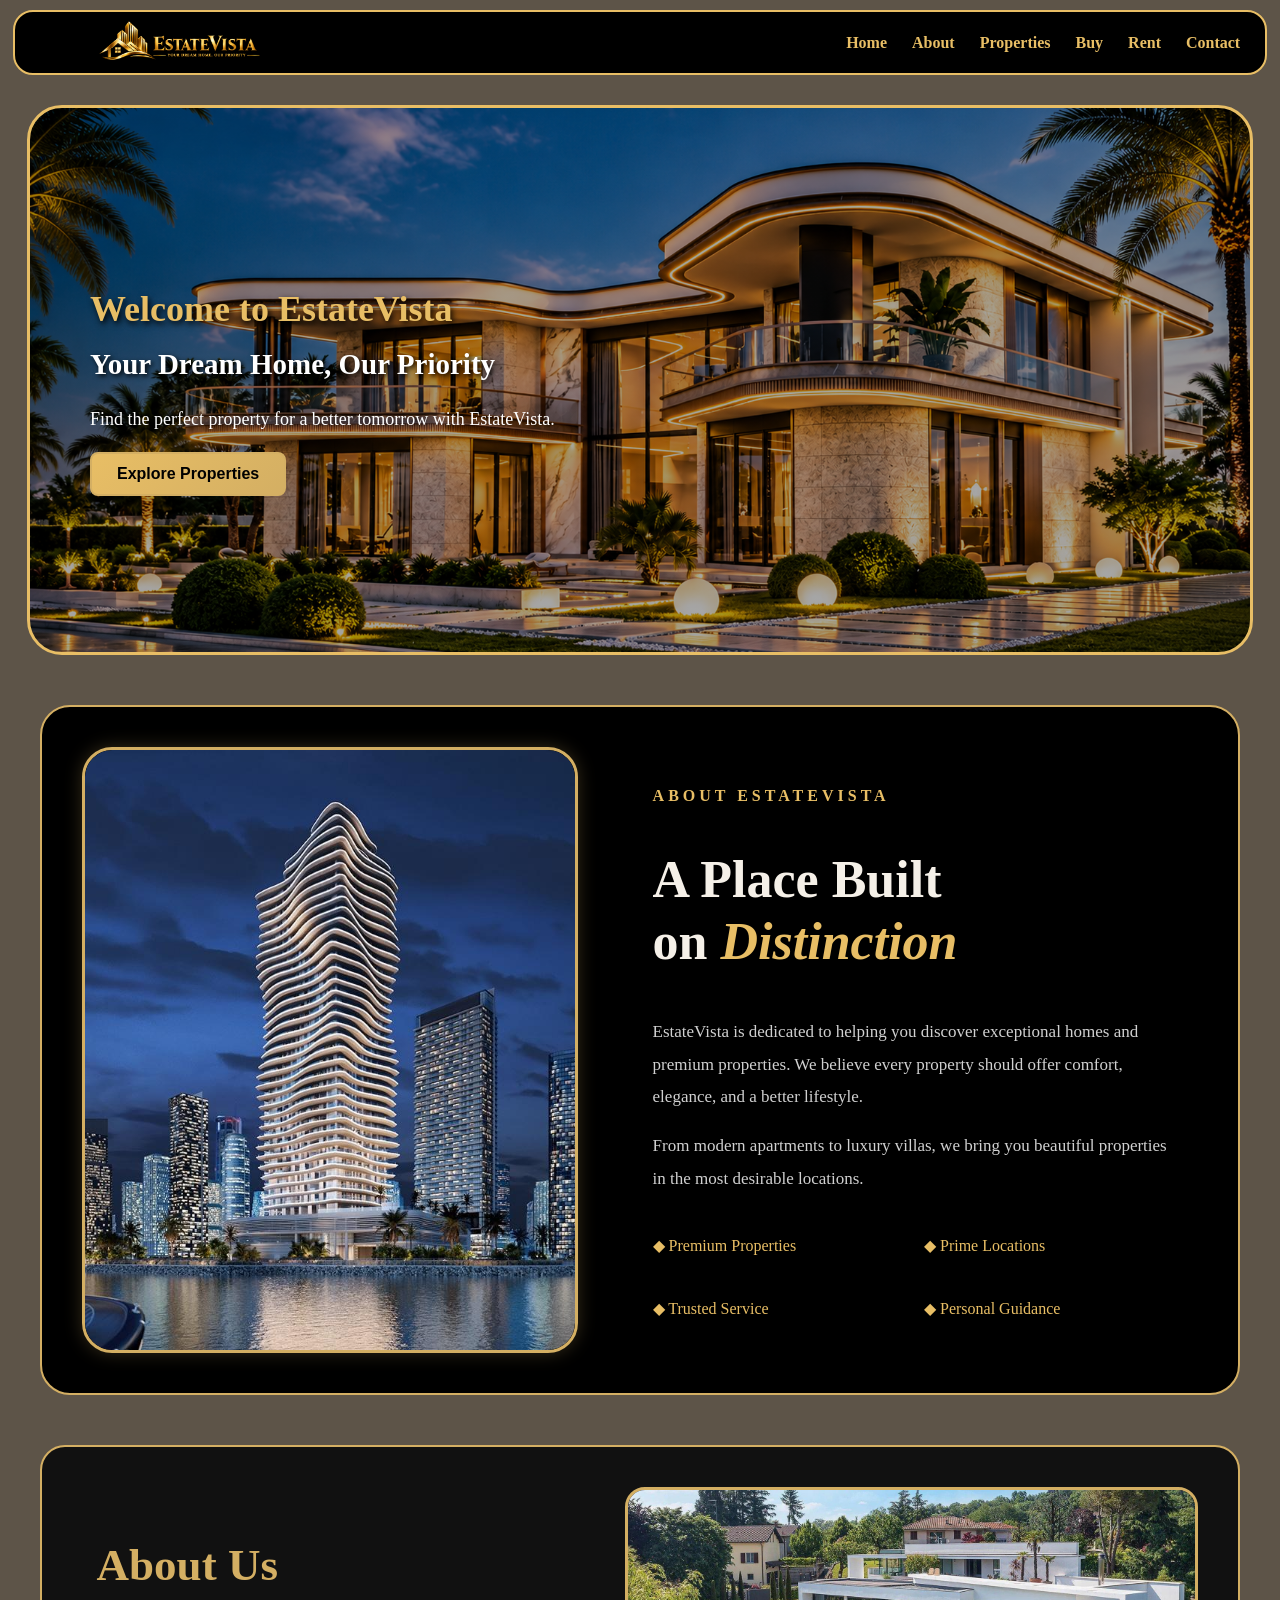
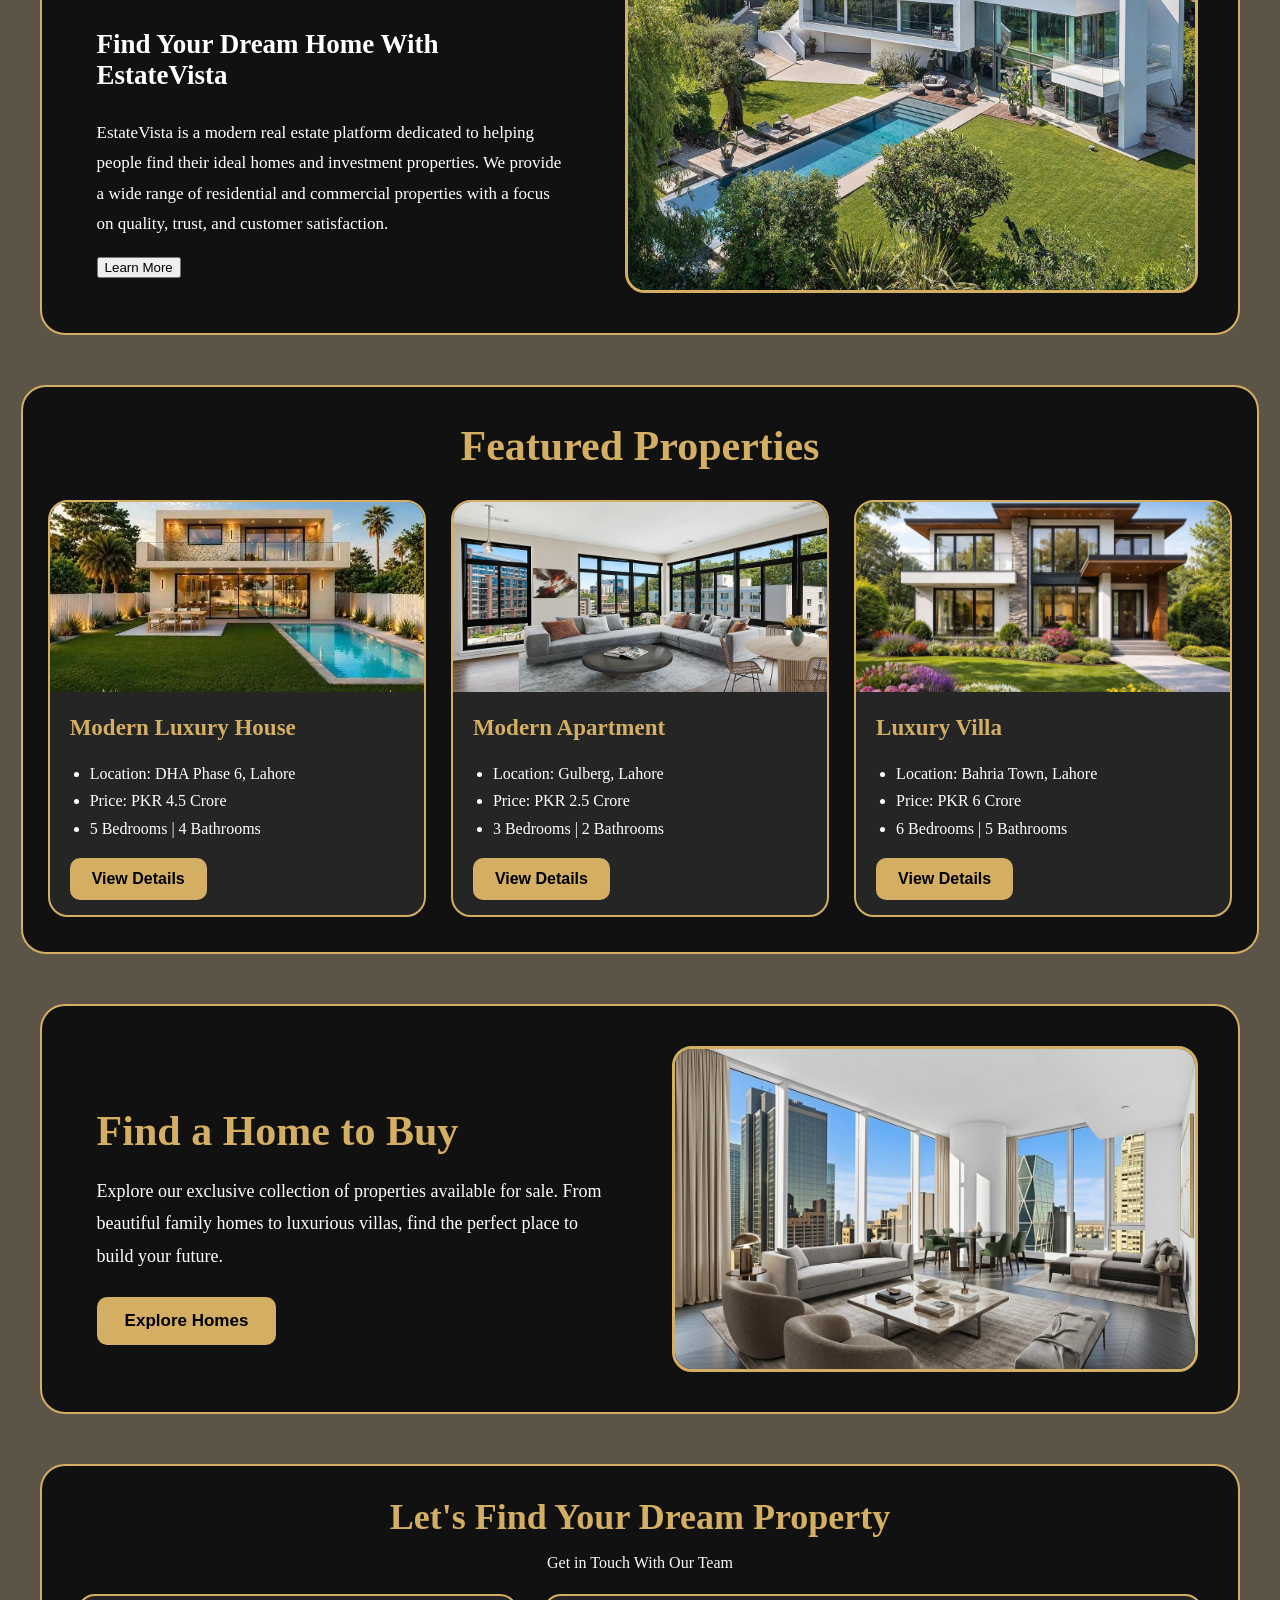
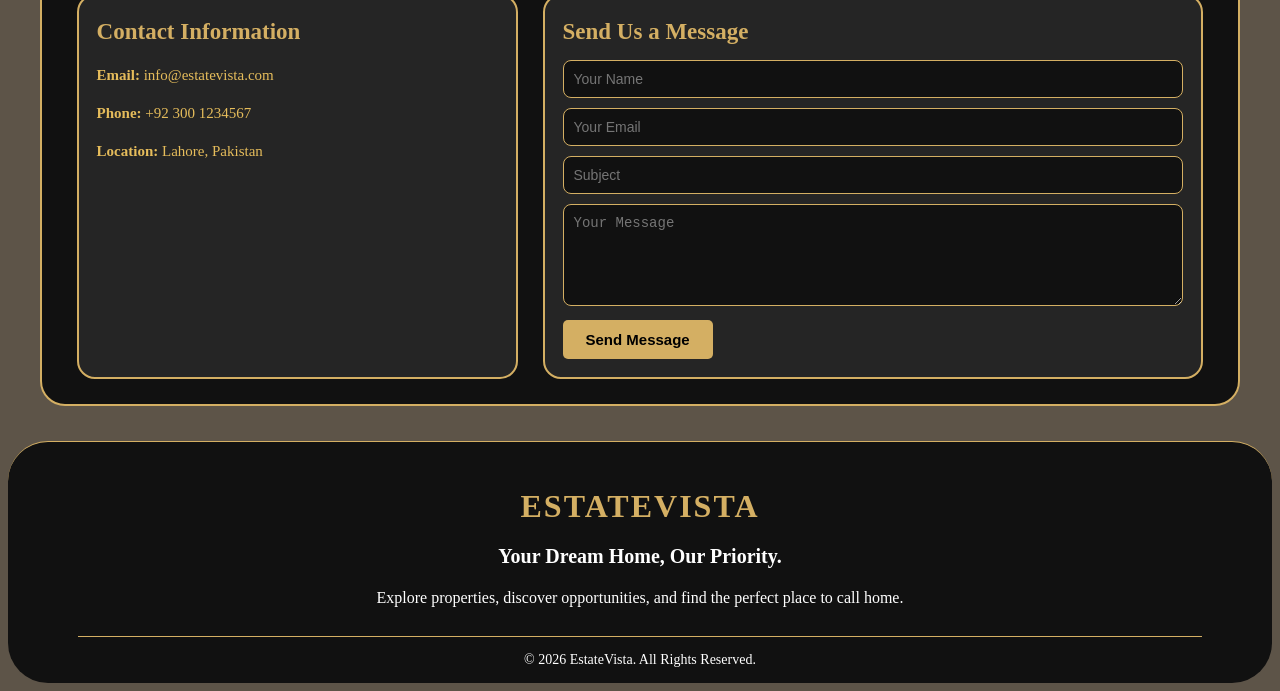
<file: index.html>
<!DOCTYPE html>
<html lang="en">

<head>
    <meta charset="UTF-8">
    <meta name="viewport" content="width=device-width, initial-scale=1.0">
    <title>Document</title>
    <link rel="stylesheet" href="style.css">
</head>
<body>
    <div id="navbar">
    <img src="logooooo.png" alt="EstateVista Logo">
    <div id="nav-links">
        <a href="#home">Home</a>
        <a href="#about">About</a>
        <a href="#featured-properties">Properties</a>
        <a href="#buy-home">Buy</a>
        <a href="#buy-home">Rent</a>
        <a href="#contact">Contact</a>
    </div>
</div>
    <div id="home">
        <div id="home-text">
            <h1>Welcome to EstateVista</h1>
            <h2>Your Dream Home, Our Priority</h2>
            <p>Find the perfect property for a better tomorrow with EstateVista.</p>
            <button class="scroll-properties">Explore Properties</button>
        </div>
    </div>
    <div id="description-section">
        <div id="description-image">
            <img src="des.jfif" alt="Luxury Building">
        </div>
        <div id="description-content">
            <h4>ABOUT ESTATEVISTA</h4>

            <h2>
                A Place Built <br>
                on <span>Distinction</span>
            </h2>

            <p>
                EstateVista is dedicated to helping you discover
                exceptional homes and premium properties.
                We believe every property should offer comfort,
                elegance, and a better lifestyle.
            </p>

            <p>
                From modern apartments to luxury villas,
                we bring you beautiful properties in
                the most desirable locations.
            </p>

          <div id="description-features">

    <p>◆ Premium Properties</p>
    <p>◆ Prime Locations</p>
    <p>◆ Trusted Service</p>
    <p>◆ Personal Guidance</p>

</div>
</div>
        </div>
    </div>
    <section id="about">

    <div id="about-text">

        <h2>About Us</h2>

        <h3>Find Your Dream Home With EstateVista</h3>
        <p>
            EstateVista is a modern real estate platform dedicated
            to helping people find their ideal homes and
            investment properties. We provide a wide range of
            residential and commercial properties with a focus on
            quality, trust, and customer satisfaction.
        </p>
        <button class="scroll-contact">Learn More</button>
    </div>
    <div id="about-image">
        <img src="about.jfif" alt="EstateVista Luxury Property">
    </div>
</section>
    
<div id="featured-properties">

    <h2>Featured Properties</h2>
    <div id="property-container">

        <div class="property-card">
            <img src="image real.jfif" alt="Modern Luxury House">

            <div class="property-text">
                <h2>Modern Luxury House</h2>
                <ul>
                    <li>Location: DHA Phase 6, Lahore</li>
                    <li>Price: PKR 4.5 Crore</li>
                    <li>5 Bedrooms | 4 Bathrooms</li>
                </ul>
              <button class="view-details">View Details</button>
            </div>
        </div>

        <div class="property-card">
            <img src="estae.jfif" alt="Modern Apartment">

            <div class="property-text">
                <h2>Modern Apartment</h2>
                <ul>
                    <li>Location: Gulberg, Lahore</li>
                    <li>Price: PKR 2.5 Crore</li>
                    <li>3 Bedrooms | 2 Bathrooms</li>
                </ul>
                <button class="view-details">View Details</button>
            </div>
        </div>
        <div class="property-card">
            <img src="poplar.jfif" alt="Luxury Villa">
            <div class="property-text">
                <h2>Luxury Villa</h2>
                <ul>
                    <li>Location: Bahria Town, Lahore</li>
                    <li>Price: PKR 6 Crore</li>
                    <li>6 Bedrooms | 5 Bathrooms</li>
                </ul>
                <button class="view-details">View Details</button>
            </div>
        </div>

    </div>
</div>
<section id="buy-home">
    <div id="buy-content">
        <h2>Find a Home to Buy</h2>
        <p>
            Explore our exclusive collection of properties
            available for sale. From beautiful family homes
            to luxurious villas, find the perfect place to
            build your future.
        </p>
       <button class="scroll-properties">Explore Homes</button>
    </div>
    <div id="buy-image">
        <img src="buy.jfif" alt="Luxury Home">
    </div>
</section>

<!-- CONTACT SECTION -->

<section id="contact">

    <h1>Let's Find Your Dream Property</h1>

    <p id="contact-subtitle">
        Get in Touch With Our Team
    </p>

    <div id="contact-container">

        <!-- LEFT CONTACT INFORMATION -->

        <div id="contact-info">

            <h2>Contact Information</h2>

            <p>
                <strong>Email:</strong>
                info@estatevista.com
            </p>

            <p>
                <strong>Phone:</strong>
                +92 300 1234567
            </p>

            <p>
                <strong>Location:</strong>
                Lahore, Pakistan
            </p>

        </div>
       
<div id="contact-form">

    <h2>Send Us a Message</h2>

    <form id="estate-contact-form">

        <input type="text"
            name="name"
            placeholder="Your Name"
            required>

        <input type="email"
            name="email"
            placeholder="Your Email"
            required>

        <input type="text"
            name="subject"
            placeholder="Subject"
            required>

        <textarea
            name="message"
            placeholder="Your Message"
            rows="5"
            required></textarea>

        <button type="submit">
            Send Message
        </button>

    </form>

</div>


</section>

<footer id="footer">

    <h2>ESTATEVISTA</h2>

    <h3>Your Dream Home, Our Priority.</h3>

    <p>
        Explore properties, discover opportunities,
        and find the perfect place to call home.
    </p>
          <div id="footer-bottom">
        <p>
            © <span id="current-year"></span> EstateVista. All Rights Reserved.
        </p>
    </div>

</footer>

<script src="script.js"></script>
</body>
</html>
</file>
<file: style.css>
body {
    background-color: #5D5448;
    padding-top: 85px;
}
#navbar {
    position: fixed;
    top: 10px;
    left: 1%;
    z-index: 1000;

    display: flex;
    justify-content: space-between;
    align-items: center;
    width: 98%;
    height: 65px;
    background-color: black;
    margin: 0 auto;
    padding: 5px 25px;
    border: 2px solid #E8BE65;
    border-radius: 20px;
    box-sizing: border-box;
}
#navbar img {
    width: 280px;
    height: 55px;
    object-fit: contain;
}

#nav-links {
    display: flex;
    align-items: center;
    gap: 25px;
}
#nav-links a {
    color: #E8BE65;
    font-size: 16px;
    font-weight: bold;
    text-decoration: none;
    cursor: pointer;
    white-space: nowrap;
    transition: 0.3s;
}

#nav-links a:hover {
    color: white;
}
   #home {
    background-image:
    linear-gradient(
        rgba(0, 0, 0, 0.35),
        rgba(0, 0, 0, 0.35)
    ),
    url("delight.png");

    background-size: cover;
    background-position: center;
    background-repeat: no-repeat;
    width: 97%;
    height: 550px;
    min-height: 550px;

    margin: 12px auto;
    padding: 30px;

    border: 3px solid #E8BE65;
    border-radius: 35px;

    display: flex;
    align-items: center;

    overflow: hidden;
    box-sizing: border-box;
}

#home-text {
    width: 620px;
    padding: 30px;
    color: white;
    position: relative;
}
/* MAIN HEADING */
#home-text h1 {
    color: #E8BE65;
    font-size: 36px;
    font-weight: 800;
    text-shadow: 2px 3px 6px black;
    margin-bottom: 15px;
}

/* DESCRIPTION */
#home p {
    font-size: 18px;
    line-height: 1.6;
    color: white;
}

/* SECOND HEADING */
#home-text h2 {
    color: white;
    font-size: 29px;
    font-weight: 700;
    margin-top: 18px;
    text-shadow: 2px 2px 5px black;
}

/* BUTTON */
#home-text button {
    background: linear-gradient(135deg, #E8BE65, #D4AF63);
    color: #000;
    padding: 11px 25px;
    border: 2px solid #D4AF63;
    border-radius: 8px;
    font-size: 16px;
    font-weight: bold;
    cursor: pointer;
    transition: 0.3s ease;
}

#home-text button:hover {
    background: transparent;
    color: #E8BE65;
    border: 2px solid #E8BE65;
}

    
#description-section {
    width: 95%;
    margin: 50px auto;
    padding: 40px;
    background-color: #000000;
    display: flex;
    align-items: center;
    justify-content: space-between;
    gap: 60px;
    border: 2px solid #D4AF63;
    border-radius: 30px;
    box-sizing: border-box;
}
#description-image {
    width: 48%;
    overflow: hidden;
    border: 3px solid #D4AF63;
    border-radius: 30px;
    box-shadow: 0 0 18px rgba(212, 175, 99, 0.25);
}

#description-image img {
    width: 100%;
    height: 600px;
    object-fit: cover;
    display: block;
    border-radius: 27px;
}
#description-content {
    width: 52%;
    padding: 15px;
}
#description-content h4 {
    color: #E8BE65;
    letter-spacing: 4px;
}
#description-content h2 {
    color: #F5F0E8;
    font-size: 52px;
    line-height: 1.2;
}
#description-content h2 span {
    color: #E8BE65;
    font-style: italic;
}
#description-content > p {
    color: #D0D0D0;
    font-size: 17px;
    line-height: 1.9;
}
#description-features {
    display: grid;
    grid-template-columns: 1fr 1fr;
    gap: 12px;
    margin-top: 25px;
}

#description-features p {
    color: #E8BE65;
    font-size: 16px;
}
#about {
    width: 95%;
    min-height: 480px;

    margin: 40px auto;
    padding: 40px;

    display: flex;
    align-items: center;
    justify-content: space-between;
    gap: 40px;

    background-color: #111111;

    border: 2px solid #D4AF63;
    border-radius: 25px;

    box-sizing: border-box;
}

#about-text {
    width: 50%;
    padding: 15px;
}

#about-text h2 {
    color: #D4AF63;
    font-size: 45px;
    font-weight: bold;
}

#about-text h3 {
    color: white;
    font-size: 27px;
}

#about-text p {
    color: #FFFFFF;
    font-size: 17px;
    line-height: 1.8;
}

#about-image {
    width: 60%;
    height: 400px;
    overflow: hidden;
    border: 3px solid #D4AF63;
    border-radius: 20px;
}

#about-image img {
    width: 100%;
    height: 100%;
    object-fit: cover;
    display: block;
}
#featured-properties {
    display: block;
    width: 98%;
    margin: 50px auto;
    padding: 35px 25px;

    background-color: #111111;
    border: 2px solid #D4AF63;
    border-radius: 25px;

    box-sizing: border-box;
}

#featured-properties > h2 {
    color: #D4AF63;
    text-align: center;
    font-size: 42px;
    margin: 0 0 30px 0;
}
#property-container {
    display: flex;
    flex-direction: row;
    justify-content: center;
    align-items: stretch;
    gap: 25px;
    width: 100%;
}
.property-card {
    flex: 1;
    min-width: 0;

    background-color: #252525;
    border: 2px solid #D4AF63;
    border-radius: 20px;

    overflow: hidden;
    transition: 0.3s;
}

.property-card:hover {
    transform: translateY(-8px);
}
.property-card img {
    width: 100%;
    height: 190px;
    object-fit: cover;
    display: block;
}
.property-text {
    padding: 15px 20px;
}

.property-text h2 {
    color: #D4AF63;
    font-size: 23px;
    margin-top: 8px;
}

.property-text ul {
    color: white;
    line-height: 1.7;
    padding-left: 20px;
}
.property-text button {
    background-color: #D4AF63;
    color: black;
    padding: 12px 22px;
    border: none;
    border-radius: 10px;
    font-size: 16px;
    font-weight: bold;
    cursor: pointer;
}
@media (max-width: 768px) {
    #property-container {
        flex-direction: column;
    }
}
#buy-home {
    width: 95%;
    min-height: 400px;

    margin: 50px auto;
    padding: 40px;

    display: flex;
    align-items: center;
    justify-content: space-between;
    gap: 40px;

    background-color: #111111;

    border: 2px solid #D4AF63;
    border-radius: 25px;

    box-sizing: border-box;
}
#buy-content {
    width: 50%;
    padding: 15px;
}

#buy-content h2 {
    color: #D4AF63;
    font-size: 42px;
    margin-bottom: 20px;
}

#buy-content p {
    color: white;
    font-size: 18px;
    line-height: 1.8;
    margin-bottom: 25px;
}
#buy-content button {
    background-color: #D4AF63;
    color: black;

    padding: 14px 28px;

    border: none;
    border-radius: 10px;

    font-size: 17px;
    font-weight: bold;

    cursor: pointer;
    transition: 0.3s;
}

#buy-content button:hover {
    background-color: #E8BE65;
    transform: scale(1.05);
}
#buy-image {
    width: 50%;
    height: 320px;

    border: 3px solid #D4AF63;
    border-radius: 20px;

    overflow: hidden;
}

#buy-image img {
    width: 100%;
    height: 100%;

    object-fit: cover;
    display: block;
}
@media (max-width: 768px) {

    #buy-home {
        flex-direction: column;
        padding: 20px;
    }

    #buy-content,
    #buy-image {
        width: 100%;
    }

    #buy-content h2 {
        font-size: 32px;
    }
}
#contact {
    width: 95%;
    margin: 35px auto;
    padding: 25px 35px;

    background-color: #111111;
    border: 2px solid #D4AF63;
    border-radius: 25px;

    box-sizing: border-box;
}

#contact > h1 {
    color: #D4AF63;
    text-align: center;
    font-size: 36px;
    margin: 5px 0;
}

#contact-subtitle {
    color: rgb(250, 249, 249);
    text-align: center;
    font-size: 16px;
    margin-bottom: 22px;
}
#contact-container {
    display: flex;
    justify-content: space-between;
    align-items: stretch;
    gap: 25px;
}
#contact-info {
    width: 40%;
    padding: 18px;

    background-color: #252525;
    border: 2px solid #D4AF63;
    border-radius: 18px;

    box-sizing: border-box;
}

#contact-info h2,
#contact-form h2 {
    color: #D4AF63;
    font-size: 23px;
    margin: 5px 0 15px;
}

#contact-info p {
    color: rgb(229, 188, 91);
    font-size: 15px;
    line-height: 2;
    margin: 8px 0;
}
#contact-form {
    width: 60%;
    padding: 18px;

    background-color: #252525;
    border: 2px solid #D4AF63;
    border-radius: 18px;

    box-sizing: border-box;
}

#contact-form input,
#contact-form textarea {
    width: 100%;
    padding: 10px;
    margin-bottom: 10px;

    background-color: #111111;
    color: white;

    border: 1px solid #D4AF63;
    border-radius: 8px;

    font-size: 14px;
    box-sizing: border-box;
}

#contact-form textarea {
    resize: vertical;
}

#contact-form button {
    background-color: #D4AF63;
    color: black;
    padding: 11px 23px;

    border: none;
    border-radius: 5px;

    font-size: 15px;
    font-weight: bold;
    cursor: pointer;
}
#footer {
    width: 100%;
    padding: 20px 70px 15px;

    background-color: #111111;
    border-top: 1px solid #D4AF63;
    border-radius: 40px;
    text-align: center;
    box-sizing: border-box;
}
#footer h2 {
    color: #D4AF63;
    font-size: 32px;
    font-weight: bold;
    margin-bottom: 12px;
    letter-spacing: 2px;
}
#footer h3 {
    color: white;
    font-size: 20px;
    margin-bottom: 12px;
}
#footer > p {
    color: white;
    font-size: 16px;
    line-height: 1.7;
    margin-bottom: 25px;
}
#footer-bottom {
    border-top: 1px solid #D4AF63;
    padding-top: 15px;
}

#footer-bottom p {
    color: white;
    font-size: 14px;
    margin: 0;
}
@media (max-width: 600px) {

    #footer h2 {
        font-size: 27px;
    }

    #footer h3 {
        font-size: 17px;
    }

    #footer > p {
        font-size: 14px;
    }
}
body {
    padding-top: 85px;
}

html {
    scroll-behavior: smooth;
}

section,
#featured-properties {
    scroll-margin-top: 90px;
}

#property-details {
    width: 85%;
    margin: 40px auto;
    padding: 35px;
    background-color: #111111;
    border: 2px solid #D4AF63;
    border-radius: 25px;
    text-align: center;
    box-sizing: border-box;
}

#property-title {
    color: #E8BE65;
    font-size: 38px;
    margin-bottom: 25px;
}

#property-image {
    width: 85%;
    height: 400px;
    object-fit: cover;
    border: 2px solid #D4AF63;
    border-radius: 20px;
}

#property-info {
    color: white;
    font-size: 20px;
    line-height: 2;
    margin-top: 20px;
}

#property-info button {
    background-color: #D4AF63;
    color: black;
    padding: 14px 35px;
    border: none;
    border-radius: 10px;
    font-size: 18px;
    font-weight: bold;
    cursor: pointer;
}

#property-info button:hover {
    background-color: #E8BE65;
}
/* LIGHT NUDE BACKGROUND */

body.details-page {
    background-color: #F5EBDD;
    margin: 0;
    padding-top: 0;
}

#property-details {
    background-color: #FFF9F0;
    border: 2px solid #D4AF63;
}

#property-title {
    color: #B58A42;
}

#property-info {
    color: #333333;
}
</file>
